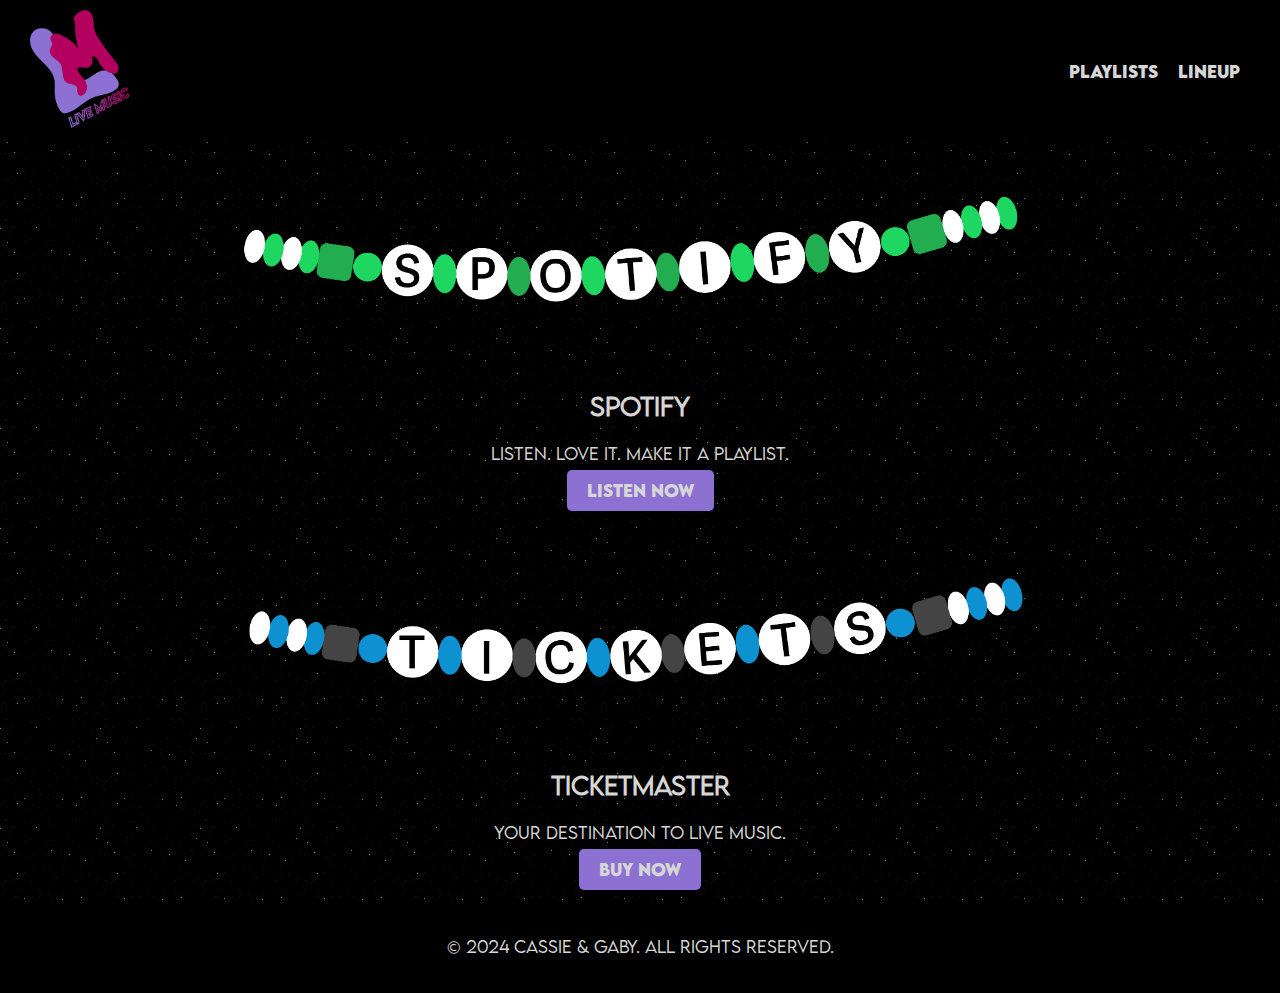
<file: index.html>
<!DOCTYPE html>
<html lang="en">
<head>
    <meta charset="UTF-8">
    <meta name="viewport" content="width=device-width, initial-scale=1.0">
    <meta name="Music Site" content="">
    <title>Live Music</title>
    <link rel="stylesheet" href="styles.css">
</head>

<body>
    <header class="header">
    <div class="nav__logo">
        <a href="index.html"><img src="images/Asset 1.png" width="100px" alt="Logo"></a>
    </div>
    <nav class="header__nav" role="navigation" aria-label="Main menu">  
        <button class="hamburger-btn" aria-expanded="false" aria-controls="main-menu">
            <img src="images/hamburger-icon.png" width="50px" alt="Menu Icon">
        </button>
        <ul class="hamburger-menu" id="main-menu">
            <li><a href="spotify.html" class="nav__link">Playlists</a></li>
            <li><a href="ticket.html" class="nav__link">Lineup</a></li>
        </ul>   
    </nav>
</header>

    <main class="main">
        <section class="content">
            <div class="spotify__preview">
                <div class="card">
                    <img src="images/spotify.png" alt="spotify friendship" class="spotify__image">
                    <div class="spotify-content">
                        <h2 class="spotify__title">SPOTIFY</h2>
                        <p class="spotify__description">Listen. Love it. Make it a playlist.</p>
                        <a href="spotify.html" class="sfriend__button">LISTEN NOW</a>
                        </div>
                </div>
            </div>
            <div class="ticketmaster__preview">
                <div class="card">
                    <img src="images/Tickets.png" alt="ticket friendship" class="fticket__image">
                    <div class="ticket-content">
                        <h2 class="ticket__title">TICKETMASTER</h2>
                        <p class="ticket__description">Your destination to live music.</p>
                        <a href="ticket.html" class="sticket__button">BUY NOW</a>
                        </div>
                    </div>
            </div>
        </section>
    </main>

    <footer class="footer">
        <p class="footer__text">&copy; 2024 Cassie & Gaby. All rights reserved.</p>
    </footer>

<script src="index.js"></script>
    
</body>
</html>
</file>
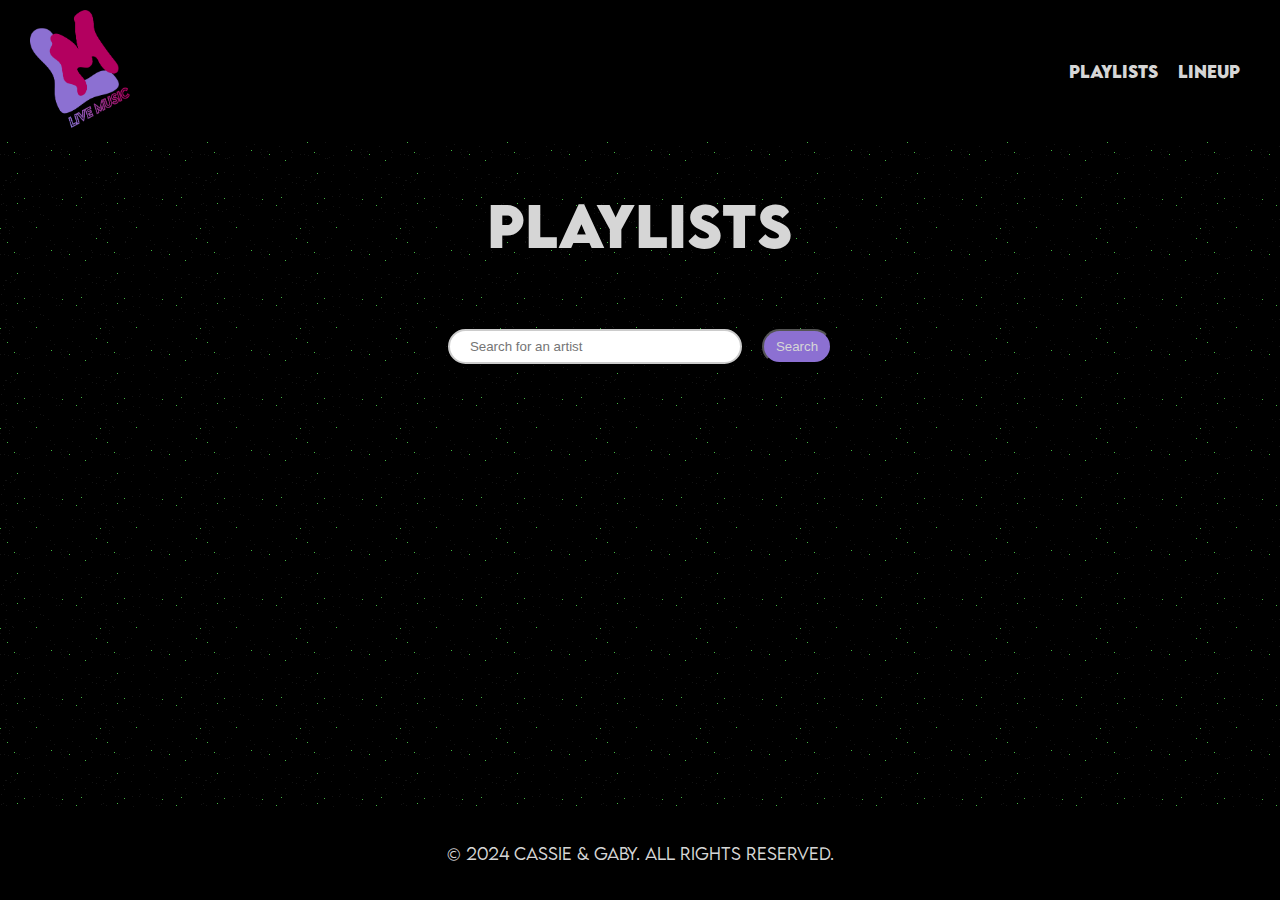
<file: spotify.html>
<!DOCTYPE html>
<html lang="en">
<head>
    <meta charset="UTF-8">
    <meta name="viewport" content="width=device-width, initial-scale=1.0">
    <meta name="Albums" content="">
    <title>Spotify</title>
    <link rel="stylesheet" href="styles.css">
</head>

<body>
    <header class="header">
        <div class="header__nav">
                <a href="index.html" ><img src="images/Asset 1.png" width="100px"></a>
            </div>
            <nav class="header__nav" role="navigation" aria-label="Main menu">  
                <button class="hamburger-btn" aria-expanded="false" aria-controls="main-menu"><img src="images/hamburger-icon.png" width="50px"></button>
                <ul class="hamburger-menu" id="main-menu">
                    <li><a href="spotify.html" class="nav__link">Playlists</a></li>
                    <li><a href="ticket.html" class="nav__link">Lineup</a></li>
                </ul>   
            </nav>
    </header>

    <main class="main">
        <div class="container__spotify"> <!--previously content-->
            <h2 class="title__spotify">PLAYLISTS</h2>            
            <form id="spotify-search">
                <input type="text" id="artist-name-search" placeholder="Search for an artist" class="search-input"/>
                <button id="spotify-search-button" class="search-button">Search</button>
            </form>
        </div>
                
        <div id="search-results" class="search-results">
        <!--- SEARCH RESULTS WILL DISPLAY HERE -->
        </div>
    </main>

    <footer class="footer">
        <p class="footer__text">&copy; 2024 Cassie & Gaby. All rights reserved.</p>
    </footer>

    <script src="index.js"></script>
    <script src="spotify.js"></script>
</body>
</html>
</file>
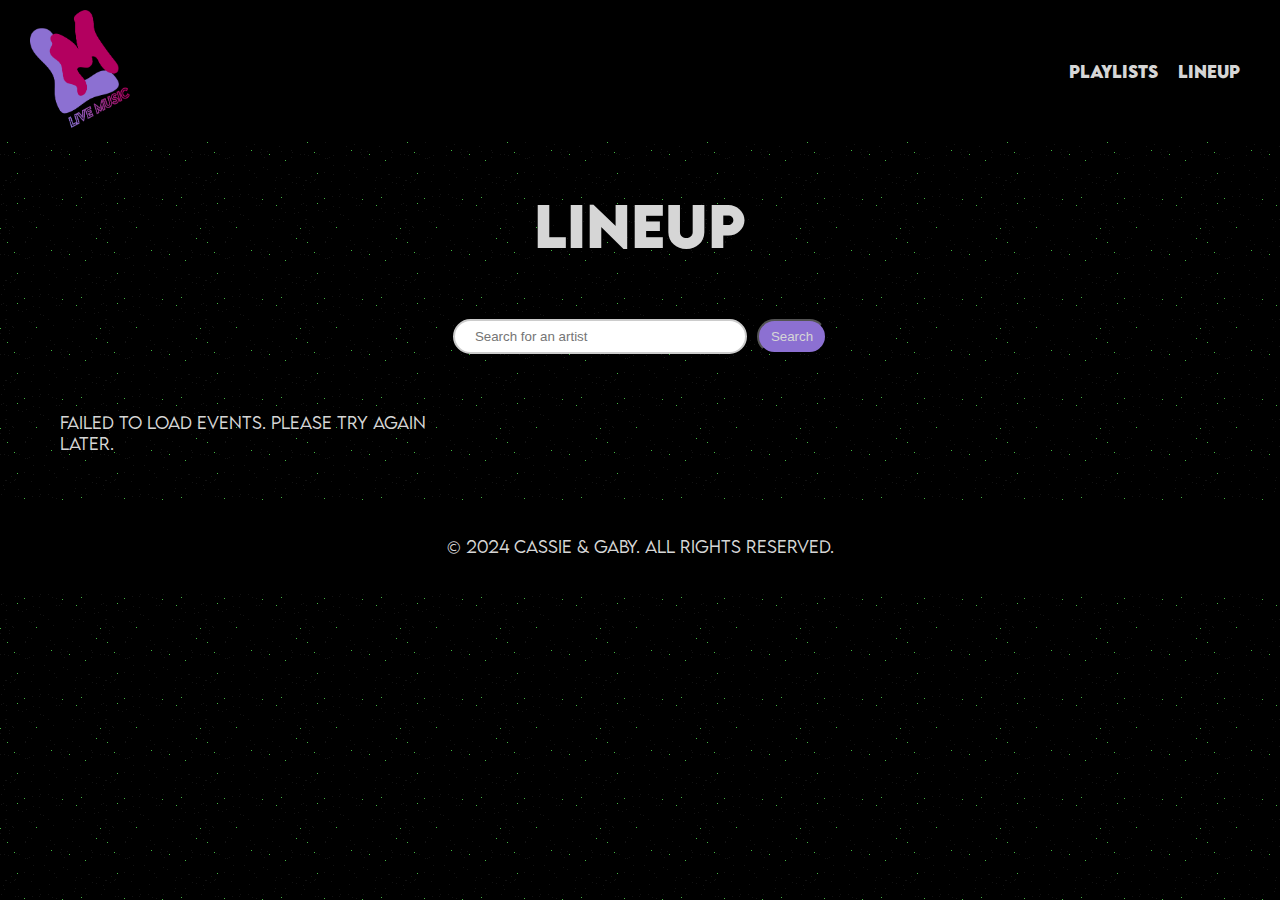
<file: ticket.html>
<!DOCTYPE html>
<html lang="en">
<head>
    <meta charset="UTF-8">
    <meta name="viewport" content="width=device-width, initial-scale=1.0">
    <title>Ticketmaster Events</title>
    <meta name="Live Music Events" content="">
    <title>Event Lineup </title>
    <link rel="stylesheet" href="styles.css">
</head>
<body>
    <header class="header">
        <div class="header__nav">
            <a href="index.html" ><img src="images/Asset 1.png" width="100px"></a>
        </div>
        <nav class="header__nav" role="navigation" aria-label="Main menu">  
            <button class="hamburger-btn" aria-expanded="false" aria-controls="main-menu"><img src="images/hamburger-icon.png" width="50px"></button>
            <ul class="hamburger-menu" id="main-menu">
                <li><a href="spotify.html" class="nav__link">Playlists</a></li>
                <li><a href="ticket.html" class="nav__link">Lineup</a></li>
            </ul>   
        </nav>
    </header>
    <section class="container__tickets">
        <h2 class="title__tickets">LINEUP</h2>
        <form id="search-form" class="search-form">
            <input type="text" id="artist-name" placeholder="Search for an artist" class="search-input" />
            <button type="submit" class="search-button">Search</button>
        </form>
        <div id="lineup-grid" class="lineup-grid"></div>
        </div>
    </section>
    <footer class="footer">
        <p>&copy; 2024 Cassie & Gaby. All rights reserved.</p>
    </footer>
    <script src="index.js"></script>
    <script src="ticket.js"></script>
</body>
</html>
</file>
<file: styles.css>
:root {
    --light-color: #d6d6d6;
    --accent-color: #58bc80;
    --dark-color: #000000;
    --card-color: #3E2F2F; 
    --light-purple: #C5B3E3;
    --purple: #8C70D2;
    --magenta: #b3005f;
}

@font-face {
    font-family: 'Lemon Bold';
    src: url('fonts/LEMONMILK-Bold.otf')
}
@font-face {
    font-family: 'Lemon';
    src: url('fonts/LEMONMILK-Light.otf')
}

html, body {
    height: 100%; /* fix for footer position */
}

body {
    display: flex;
    flex-direction: column;
    margin: auto;
    background-color: var(--dark-color);
    font-family: 'Lemon';
    color: var(--light-color);
    background-image: url("images/darkness.png");
}

.header {
    font-family: 'Lemon Bold', sans-serif;
    background-color: var(--dark-color);
    display: flex;
    flex-direction: row;
    align-items: center;
    justify-content: space-between;
    padding: 10px 30px;
}

.main {
    display: flex;
    flex-direction: column;

    /*padding: 30px 60px;*/
    align-self: center;
    text-align: center;
    flex: 1 0 auto; /* fix for footer position */
}

.content {
    display: flex;
    flex-direction: column;
    max-width: 800px;
    align-self: center;
    text-align: center;
    justify-content: center;
}

.footer {
    flex-shrink: 0;
    text-align: center;
    background-color: var(--dark-color);
    color: var(--light-color);
    padding: 20px;
    margin-bottom: auto;
}




/*** NAVIGATION ***/
.hamburger-menu {
    margin: 0;
    display: flex;
    align-items: center;
    list-style: none;
    width: auto;
}

.hamburger-menu.show-menu {
    display: flex; /* Show the menu when the class is added */
    flex-direction: column;
}

.hamburger-btn {
    display: none; /* hidden by default */
    background: none;
    border: none;
    cursor: pointer;
}

.hamburger-menu.open {
    display: flex; /* Display as a flex container when opened */
}

a.nav__link {
    color: var(--light-color);
    text-decoration: none;
    padding: 10px;
}

a.nav__link:hover {
    color: var(--accent-color);
    text-decoration: none;
}




/*** HOME PAGE ***/

/* Home page - Spotify preview */
.spotify__preview{
    padding-bottom: 20px;
    text-align: center;
    display: flex;
    flex-direction: column;
    align-self: center;
}

.spotify__image {
    display: block;
    padding-bottom: 10px;
    width: 1000px;
    margin-left: 30px;
    margin-right: 30px;
}

.sfriend__button {
    padding: 10px 20px;
    background-color: var(--purple);
    border: none;
    border-radius: 5px;
    color: var(--light-color);
    cursor: pointer;
    text-align: center;
    font-family: 'lemon bold';
    text-decoration: none;
}
.sfriend__button:hover{
    background-color: var(--magenta);
    color: var(--light-color);
}

/* Home page - Ticketmaster Preview */
.ticketmaster__preview{
    padding-bottom: 20px;
    text-align: center;
    display: flex;
    flex-direction: column;
    align-self: center;
}

.fticket__image {
    display: block;
    padding-bottom: 10px;
    width: 1000px;
    margin-left: 30px;
    margin-right: 30px;
}
.sticket__button {
    padding: 10px 20px;
    background-color: var(--purple);
    border: none;
    border-radius: 5px;
    color: var(--light-color);
    cursor: pointer;
    text-align: center;
    font-family: 'lemon bold';
    text-decoration: none;
}

.sticket__button:hover{
    background-color: var(--magenta);
    color: var(--light-color);
}




/*** TICKETMASTER PAGE ***/
.title__tickets {
    font-family: 'lemon bold';
    font-size: 55px;
    text-align: center;
}

.ticket__search {
    font-size: 40px;
}

.lineup-grid {
    display:grid;
    grid-template-columns: repeat(3, minmax(250px, 1fr));
    gap: 25px;
    padding-bottom: 30px;
    padding: 30px 60px;
}

.artist-card {
    background-color: var(--card-color);
    font-family: 'Lemon Bold';
    padding: 10px;
    border-radius: 8px;
    color: var(--light-color);
    text-align: center;
}

.artist-card h3 {
    font-family: 'lemon bold';
    font-size: 30px;
    margin-bottom: 5px;
}

.artist-card p {
    font-size: 25 px;
    font-family: 'Lemon';
    margin-bottom: 20px;
    color: var(--light-purple);
    line-height: 15px;
}

.artist-card a {
    color: var(--purple);
    font-weight: bold;
    text-decoration: none;
    margin-right: 10px;
}
.artist-card img {
    width: 100%;
    height: 220px;
    border-radius: 5px;
    object-fit: cover
}

.ticket-link:hover {
    color: var(--accent-color);
}

.search-form {
    display: flex;
    flex-direction: row;
    justify-content: center;
    flex-wrap: wrap;
    padding: 12px;
}

.search-input {
    padding: 8px 20px; 
    border: 2px solid #ccc;
    border-radius: 50px;
    width: 250px;
    margin-right: 10px;
}

.search-button {
    padding: 8px 12px;
    background-color: var(--purple);
    color: var(--light-color);
    cursor: pointer;
    border-radius: 50px;
}

.search-button:hover {
    background-color: var(--magenta);
}




/*** SPOTIFY PAGE ***/



/* Spotify page - title and search form section */
.container__spotify {
    display: flex;
    flex-direction: column;
    justify-content: center;
}

.title__spotify {
    font-family: 'lemon bold';
    font-size: 55px;
    text-align: center;
}

#spotify-search {
    display: flex;
    flex-direction: row;
    justify-content: center;
    flex-wrap: wrap;
    padding: 12px;
}

#artist-name-search {
    margin: 10px;
}

#spotify-search-button {
    margin: 10px;
}

/* Spotify page - search results section */
.search-results {
    display: flex;
    flex-direction: row;
    flex-wrap: wrap;
    align-content: space-around;
    /*align-items:first baseline;*/
    justify-content: space-around;
    align-self: center;
    max-width: 1200px;
    padding: 30px 60px;
}

/* Spotify page - artist card */
.artist-container {
    display: flex;
    flex-direction: column;
    margin: 30px;
    align-self: center;
    justify-content: center;
    background-color: var(--card-color);
    padding: 20px;
    border-radius: 8px;
    color: var(--light-color);
    text-align: center;
}

.artist-image {
    height: 100%;
    width: 100%;
    margin-bottom: 20px;
}

.artist-info {
    height: 100%;
    width: 100%;
    align-content: flex-end;
    text-align: left;
    display: flex;
    flex-direction: column;
    margin-bottom: 10px;
}

.artist-name { 
    /* same as .artist-card h3 */
    font-family: 'lemon bold';
    font-size: 30px;
    margin: 5px 0px;
    color: var(--light-color);
    line-height: 32px;
}

.artist-link {
    font-family: 'Lemon Bold';
    color: var(--purple);
    text-decoration: none;
}

.artist-link:hover {
    color: var(--accent-color);
}

/* Spotify page - album cards */
.albums-list {
    list-style: none;
    display: flex;
    flex-direction: row;
    flex-wrap: wrap;
    align-self: center;
    justify-content: space-evenly;
    align-content: space-between;
    margin: 20px;
    padding: 0;
}

.albums-list > li {
    display: flex;
    flex-direction: column;
    margin: 10px;
    max-width: 300px;
    /* below this point, follows .artist-card styles */
    background-color: var(--card-color);
    font-family: 'Lemon';
    /* padding: 10px; */
    border-radius: 8px;
    color: var(--light-color);
    text-align: center;
}

.album-image {
    padding: 10px;
}

.album-link {
    padding: 10px 20px 10px;
    color: var(--light-color);
    text-decoration: none;
}

.album-link:hover {
    color: var(--accent-color);
    text-decoration: none;
}




/****** MEDIA QUERIES ******/


/*** resizing for small screens ***/
@media screen and (max-width: 800px) {
    /* Navigation menu on small screens */
    .hamburger-btn {
        display: block; /* show button on smaller screens */
    }

    ul.hamburger-menu {
        display: flex;
        flex-direction: column;
        position: absolute;
        top: 50px;
        left: 0;
        width: 100%;
        background-color: var(--dark-color);
        transform: translateY(-10px);
        visibility: hidden;
        transition: transform 0.3s ease-in-out, visibility 0s 0.3s;
        padding: 0;
        opacity: 0;
    }

    ul.hamburger-menu.show-menu {
        transform: translateY(0);
        opacity: 1;
        visibility: visible;
        transition: transform 0.3s ease-in-out, visibility 0s 0.3s;
    }

    ul.hamburger-menu li {
        padding: 10px 0;
        margin: 0;
        text-align: center;
        font-weight: 500;
        color: var(--light-color);
        font-family: 'Lemon', sans-serif;
        visibility: hidden;
        opacity: 0;
        transition: opacity 0.2s ease-in-out, visibility 0s 0.3s;
    }

    nav ul.hamburger-menu.show-menu li {
        visibility: visible;
        opacity: 1;
        transition: opacity 0.2s ease-in-out, visibility 0s 0s;
    }
    
    ul.hamburger-menu li:last-child {
        padding: 20px;
    }


    /* Ticketmaster page on small screens */
    .lineup-grid {
        grid-template-columns: 1fr;
        gap: 20px;
        padding: 20px;
    }

    .title__tickets {
        font-size: 35px;
    }

    .ticket__search {
        font-size: 28px;
    }

    .artist-card {
        padding: 15px;
    }

    .artist-card img {
        height: 180px;
        object-fit: cover;
    }

    .artist-card h3 {
        font-size: 24px;
    }

    .artist-card p {
        font-size: 18px;
    }

    .search-input {
        width: 200px;
    }

    .search-button {
        padding: 8px 10px;
        font-size: 14px;
    }

    .spotify__image {
        width: 530px;
        display: flex;
        padding-bottom: 2px;
        padding-top: 2px;

    }

    .fticket__image {
        width: 530px;
        display: flex;
        padding-bottom: 2px;
        padding-top: 2px;
    }
}

/* Media queries for resizing */
@media screen and (max-width: 800px) {
    .hamburger-btn {
        display: block; /* show button on smaller screens */
    }

    ul.hamburger-menu {
        display: flex;
        flex-direction: column;
        position: absolute;
        top: 142px;
        left: 0;
        width: 100%;
        height: 150px;
        background-color: var(--dark-color);
        transform: translateY(-50px);
        visibility: hidden;
        transition: transform 0.3s ease-in-out, visibility 0s 0.3s;
        padding: 0;
        opacity: 0;
    }

    ul.hamburger-menu.show-menu {
        transform: translateY(50);
        opacity: 1;
        visibility: visible;
        transition: transform 0.5s ease-in-out, visibility 0s 0.3s;
    }

    ul.hamburger-menu li {
        padding: 10px 0;
        margin: 0;
        text-align: center;
        font-weight: 500;
        color: var(--light-color);
        font-family: 'Lemon', sans-serif;
        visibility: hidden;
        opacity: 0;
        transition: opacity 0.5s ease-in-out, visibility 0s 0.5s;
    }

    nav ul.hamburger-menu.show-menu li {
        visibility: visible;
        opacity: 1;
        transition: opacity 0.5s ease-in-out, visibility 0s 0.5s;
    }
    
    ul.hamburger-menu li:last-child {
        padding: 20px;
    }
}

/*** resizing for larger screens ***/
@media screen and (max-width: 1300px) {
    /* nav on larger screens */
    nav > ul {
        justify-content: space-evenly;
    }

    nav > ul > li {
        margin-left: 0;
    }
}
</file>
